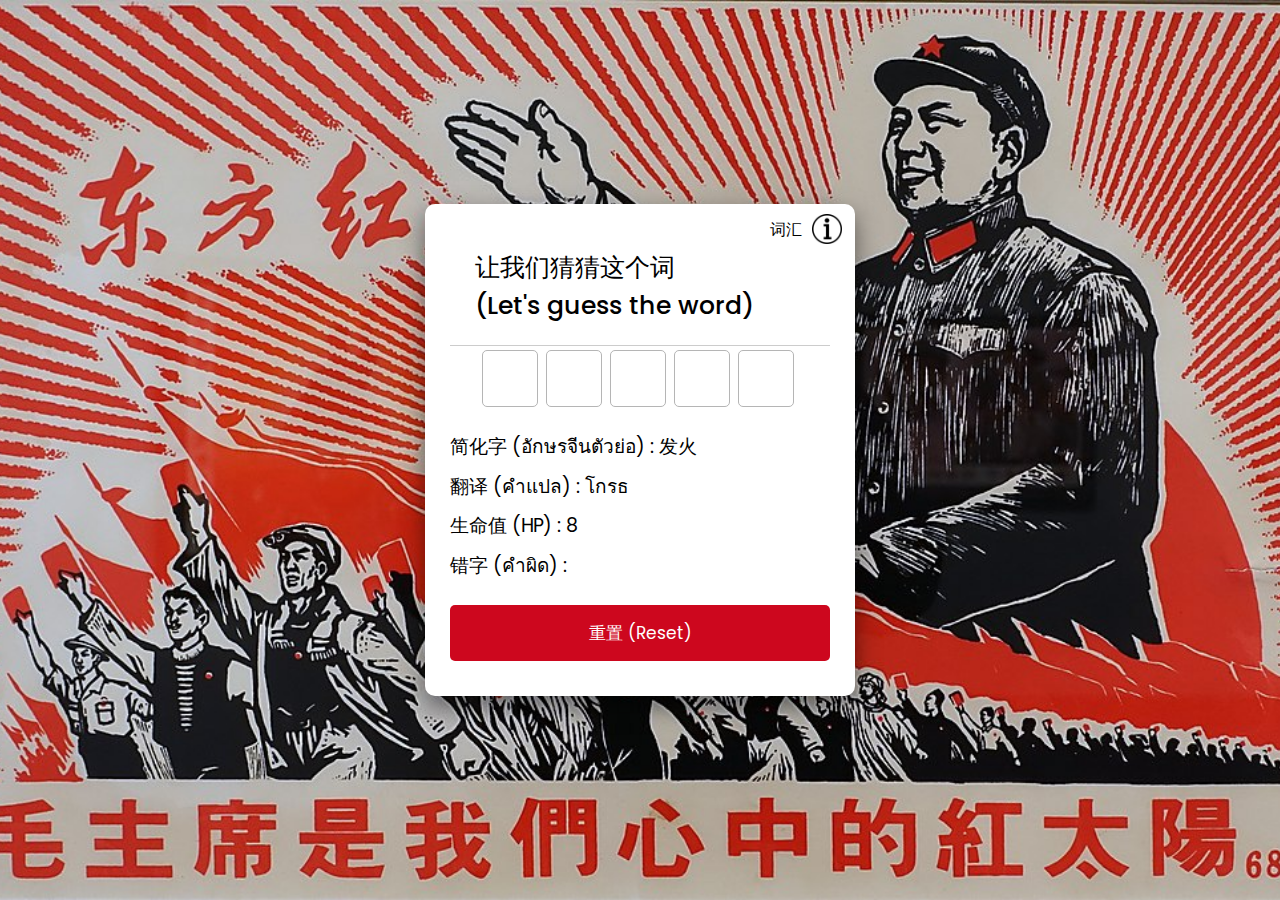
<file: index.html>
<!DOCTYPE html>
<html lang="en" dir="ltr">

<head>
  <meta charset="utf-8">
  <title>让我们猜猜这个词</title>
  <link rel="stylesheet" href="style.css">
  <meta name="viewport" content="width=device-width, initial-scale=1.0">
</head>

<body class="bg">
  <div class="wrapper">
    <div class="content">
      <header>
        <a href="word.html" class="word">词汇</a>
        <a href="info.html"><img src="32175.png"></a>
      </header>
      <h1>让我们猜猜这个词</br>(Let's guess the word)</h1>
      <input type="text" class="typing-input" maxlength="1">
      <div class="inputs">
      </div>
      <div class="details">
        <p class="simplified-word">简化字 (อักษรจีนตัวย่อ) : <span></span></p>
        <p class="hint">翻译 (คำแปล) : <span></span></p>
        <p class="guess-left">生命值 (HP) : <span></span></p>
        <p class="wrong-letter">错字 (คำผิด) : <span></span></p>
      </div>
      <button class="btn">重置 (Reset)</button>
    </div>
  </div>

  <script src="js/words.js"></script>
  <script src="js/script.js"></script>

</body>
</html>
</file>
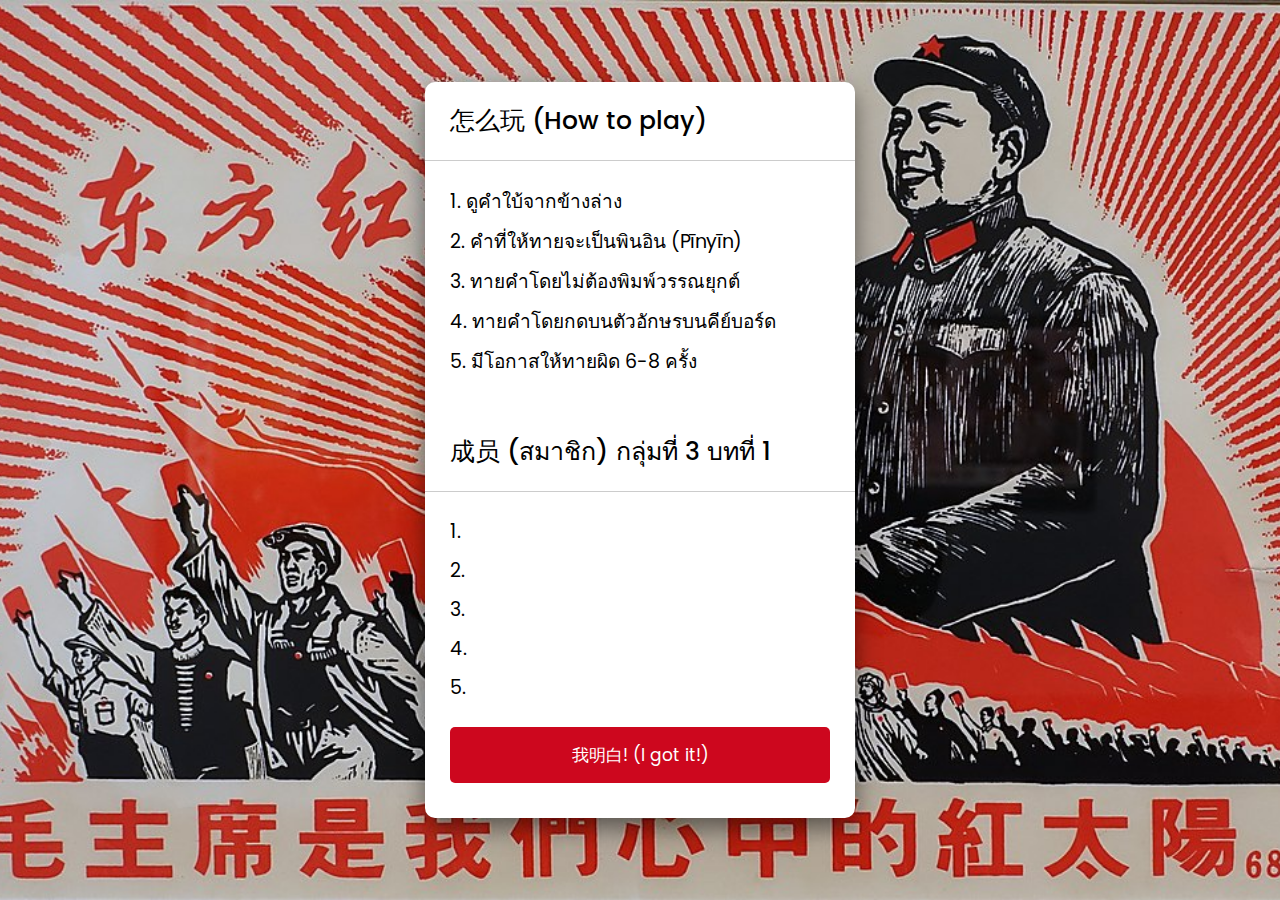
<file: info.html>
<!DOCTYPE html>
<html lang="en">

<head>
    <meta charset="UTF-8">
    <meta http-equiv="X-UA-Compatible" content="IE=edge">
    <meta name="viewport" content="width=device-width, initial-scale=1.0">
    <title>信息</title>
    <link rel="stylesheet" href="style.css">
</head>

<body class="bg">
    <div class="wrapper">
        <h1>怎么玩 (How to play)</h1>
        <div class="content">
            <div class="details">
                <p>1. ดูคำใบ้จากข้างล่าง</p>
                <p>2. คำที่ให้ทายจะเป็นพินอิน (Pīnyīn)</p>
                <p>3. ทายคำโดยไม่ต้องพิมพ์วรรณยุกต์</p>
                <p>4. ทายคำโดยกดบนตัวอักษรบนคีย์บอร์ด</p>
                <p>5. มีโอกาสให้ทายผิด 6-8 ครั้ง</p>
            </div>        
            </div>
                <h1>成员 (สมาชิก) กลุ่มที่ 3 บทที่ 1</h1>
            <div class="content">
            <div class="details">
                <p>1. </p>
                <p>2. </p>
                <p>3. </p>
                <p>4. </p>
                <p>5. </p>
            </div>
            <a href="index.html">
                <button class="btn" onclick="history.go(-1)">我明白! (I got it!)</button>
            </a>
        </div>
    </div>
</body>

</html>
</file>
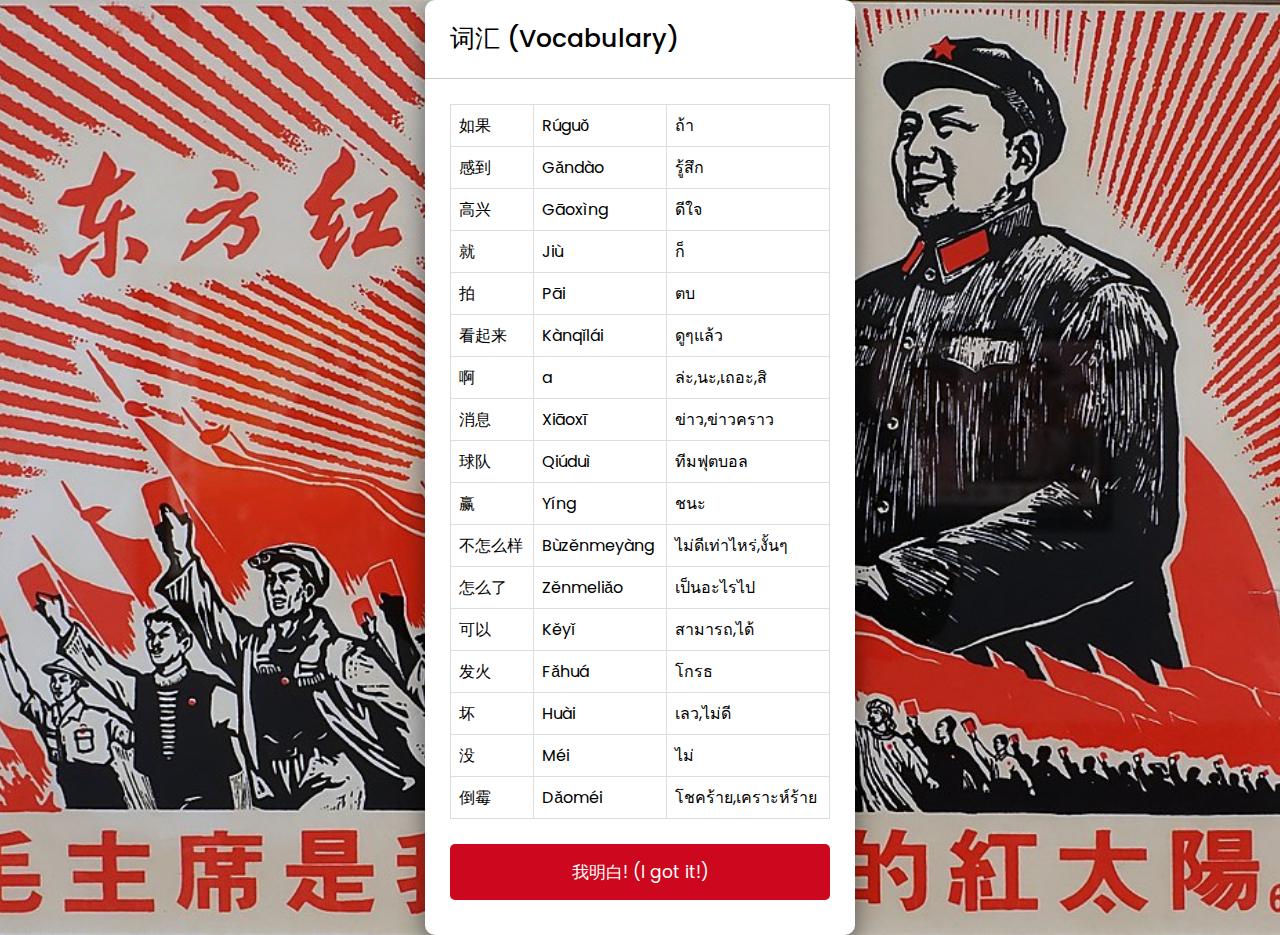
<file: word.html>
<!DOCTYPE html>
<html lang="en">
<head>
    <meta charset="UTF-8">
    <meta http-equiv="X-UA-Compatible" content="IE=edge">
    <meta name="viewport" content="width=device-width, initial-scale=1.0">
    <title>词汇</title>
    <link rel="stylesheet" href="style.css">
</head>
<body class="bg">
    <div class="wrapper">
        <h1>词汇 (Vocabulary)</h1>
        <div class="content">
            <div class="details">
                <table id="word_get">
                    <tr>
                    </tr>
                  </table>
            </div>
            <a href="index.html">  
            <button class="btn">我明白! (I got it!)</button>
        </a>      
        </div>
    </div>
    <script src="js/words.js"></script>
</body>
</html>
</file>
<file: style.css>
@import url('https://fonts.googleapis.com/css2?family=Poppins:wght@400;500;600&display=swap');
*{
  margin: 0;
  padding: 0;
  box-sizing: border-box;
  font-family: 'Poppins', sans-serif;
}
body{
  display: flex;
  padding: 0 10px;
  min-height: 100vh;
  align-items: center;
  justify-content: center;
}

.wrapper{
  width: 430px;
  background: #fff;
  border-radius: 10px;
  box-shadow: 0 10px 25px rgba(0,0,0,0.5);
}

.wrapper h1{
  font-size: 25px;
  font-weight: 500;
  padding: 20px 25px;
  border-bottom: 1px solid #ccc;
}

.crew h1{
  font-size: 25px;
  font-weight: 500;
  padding: 20px 25px;
  border-bottom: 1px solid #ccc;
}

.crew{
  width: 430px;
  background: #fff;
  margin-left: -25px;
}

.content header .word{
 margin-right: 10px;
 text-decoration:none;
 color: black;
}

.content header{
  position: absolute;
  line-height: 2;
  margin-top: -15px;
  margin-left: 320px;
  display: inline-flex;
}

.wrapper .content header a img{
  height: 30px;
}

.wrapper .content{
  margin: 25px 25px 35px;
}

.content .inputs{
  display: flex;
  flex-wrap: wrap;
  justify-content: center;
}

.inputs input{
  height: 57px;
  width: 56px;
  margin: 4px;
  font-size: 24px;
  font-weight: 500;
  color: #cd071e;
  text-align: center;
  border-radius: 5px;
  background: none;
  pointer-events: none;
  border: 1px solid #B5B5B5;
}
.typing-input {
  opacity: 0;
  z-index: -999;
  position: absolute;
  pointer-events: none;
}

.background{
  height: 100%;
  margin: 0;
}
.bg{
  background-image: url('background1.jpg');
  height: 100%; 

  background-position: center;
  background-repeat: no-repeat;
  background-size: cover;
}
.inputs input:first-child{
  margin-left: 0px;
}
.content .details{
  margin: 20px 0 25px;
}
.details p{
  font-size: 19px;
  margin-bottom: 10px;
}
.content .btn{
  width: 100%;
  border: none;
  cursor: pointer;
  color: #fff;
  outline: none;
  padding: 15px 0;
  font-size: 17px;
  border-radius: 5px;
  background: #cd071e;
  transition: all 0.3s ease;
}
.content .btn:hover{
  background: #cd071e;
}

@media screen and (max-width: 460px) {
  .wrapper {
    width: 100%;
  }
  .wrapper h1{
    font-size: 22px;
    padding: 16px 20px;
  }
  .wrapper .content{
    margin: 25px 20px 35px;
  }
  .inputs input{
    height: 51px;
    width: 50px;
    margin: 3px;
    font-size: 22px;
  }

  .details p{
    font-size: 17px;
  }
  .content .btn{
    padding: 14px 0;
    font-size: 16px;
  }
}

table {
  font-family: arial, sans-serif;
  border-collapse: collapse;
  width: 100%;
}

td, th {
  border: 1px solid #dddddd;
  text-align: left;
  padding: 8px;
}

tr:nth-child(even) {
  background-color: #dddddd;
}
</file>
